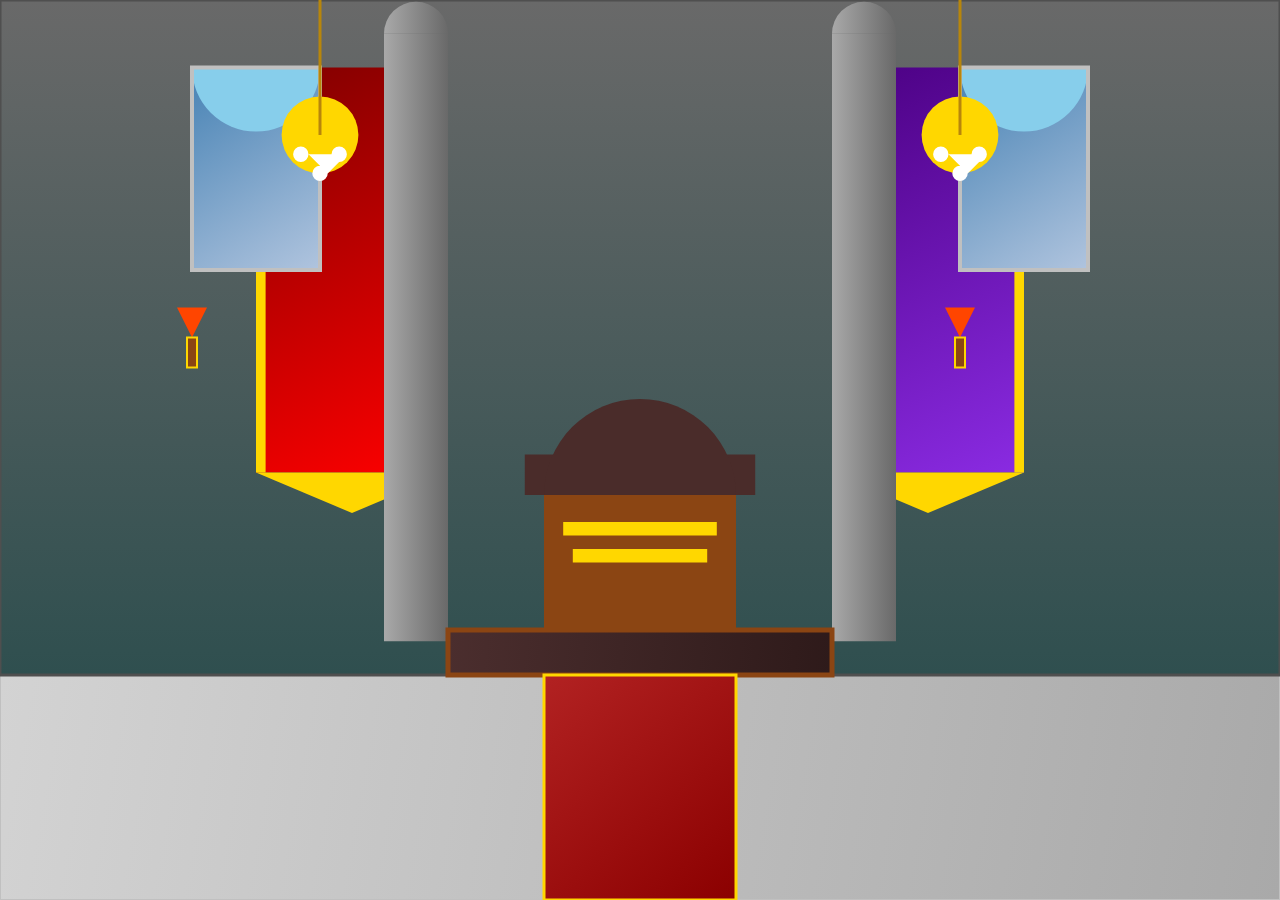
<file: index.html>
<!DOCTYPE html>
<html lang="en">
<head>
  <meta charset="UTF-8" />
  <meta name="viewport" content="width=device-width, initial-scale=1.0" />
  <title>Detailed Throne Room</title>
  <link rel="stylesheet" href="styles.css" />
</head>
<body>
  <canvas id="throneRoomCanvas"></canvas>

  <script src="script.js"></script>
</body>
</html>
</file>
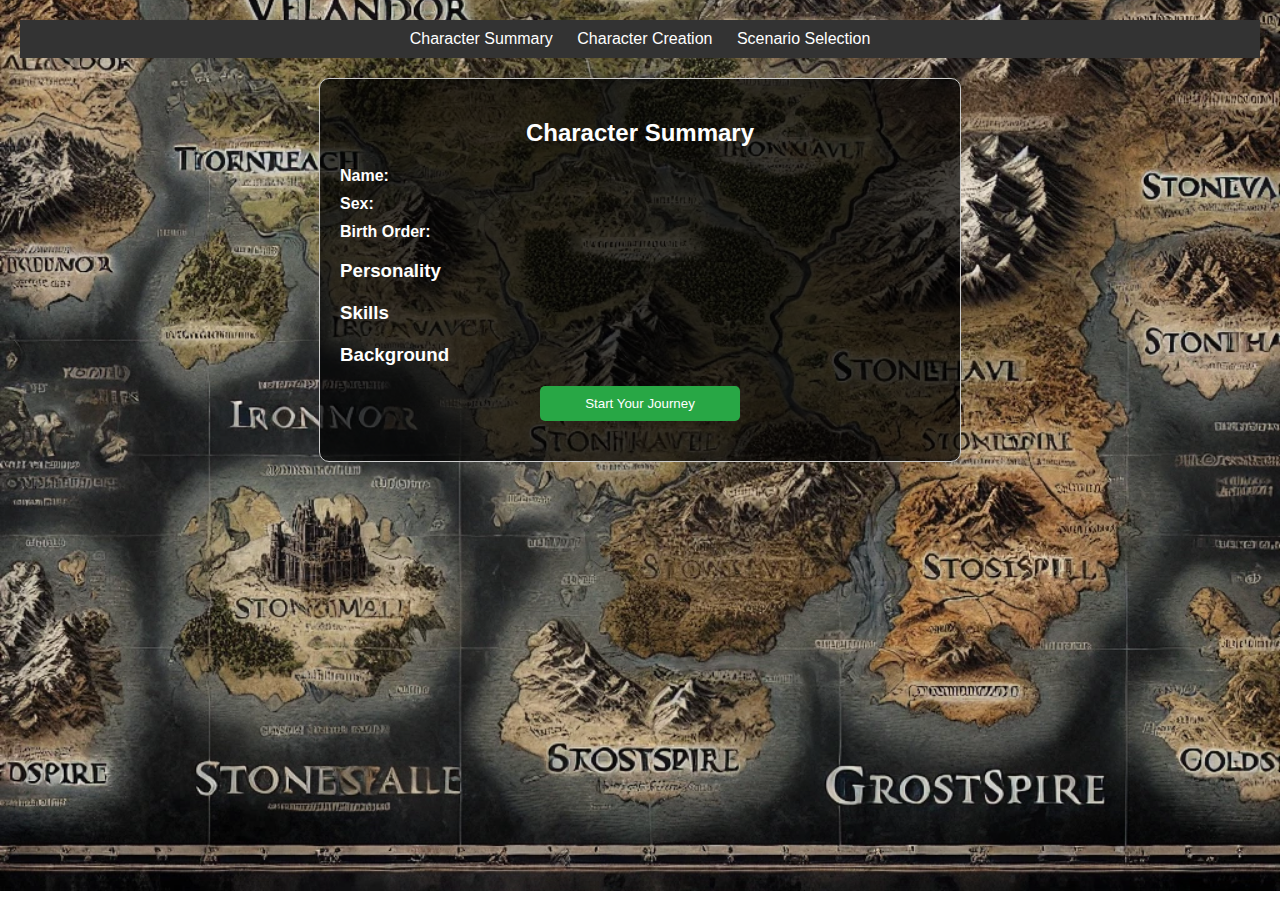
<file: base.html>
<!DOCTYPE html>
<html lang="en">
<head>
    <meta charset="UTF-8">
    <meta name="viewport" content="width=device-width, initial-scale=1.0">
    <title>My Site with Background Audio</title>
    <style>
        body {
            margin: 0;
            padding: 0;
            font-family: Arial, sans-serif;
        }

        .youtube-audio {
            display: none; /* Hide the iframe as we only want the audio */
        }

        .nav-bar {
            background-color: #333;
            color: white;
            padding: 10px;
            text-align: center;
        }

        .nav-bar a {
            color: white;
            text-decoration: none;
            margin: 0 10px;
        }

        #content {
            padding: 20px;
        }
    </style>
</head>
<body>
    <!-- Persistent iframe for background audio -->
    <iframe class="youtube-audio" src="https://www.youtube.com/embed/jM9WA6wwbXc?autoplay=1&loop=1&playlist=jM9WA6wwbXc" allow="autoplay"></iframe>
    
    <!-- Navigation bar -->
    <div class="nav-bar">
        <a href="#" onclick="loadPage('CharacterSummary.html')">Character Summary</a>
        <a href="#" onclick="loadPage('Character_Creation.html')">Character Creation</a>
        <a href="#" onclick="loadPage('ScenarioSelection.html')">Scenario Selection</a>
    </div>

    <!-- Content will be dynamically loaded here -->
    <div id="content">
        <!-- Initial content load can be placed here, or loaded dynamically -->
    </div>

    <script>
        // JavaScript to load content dynamically
        function loadPage(page) {
            fetch(page)
                .then(response => response.text())
                .then(data => {
                    document.getElementById('content').innerHTML = data;
                });
        }

        // Example: Load the first page on initial load
        window.onload = function() {
            loadPage('characterSummary.html');
        };
    </script>
</body>
</html>
</file>
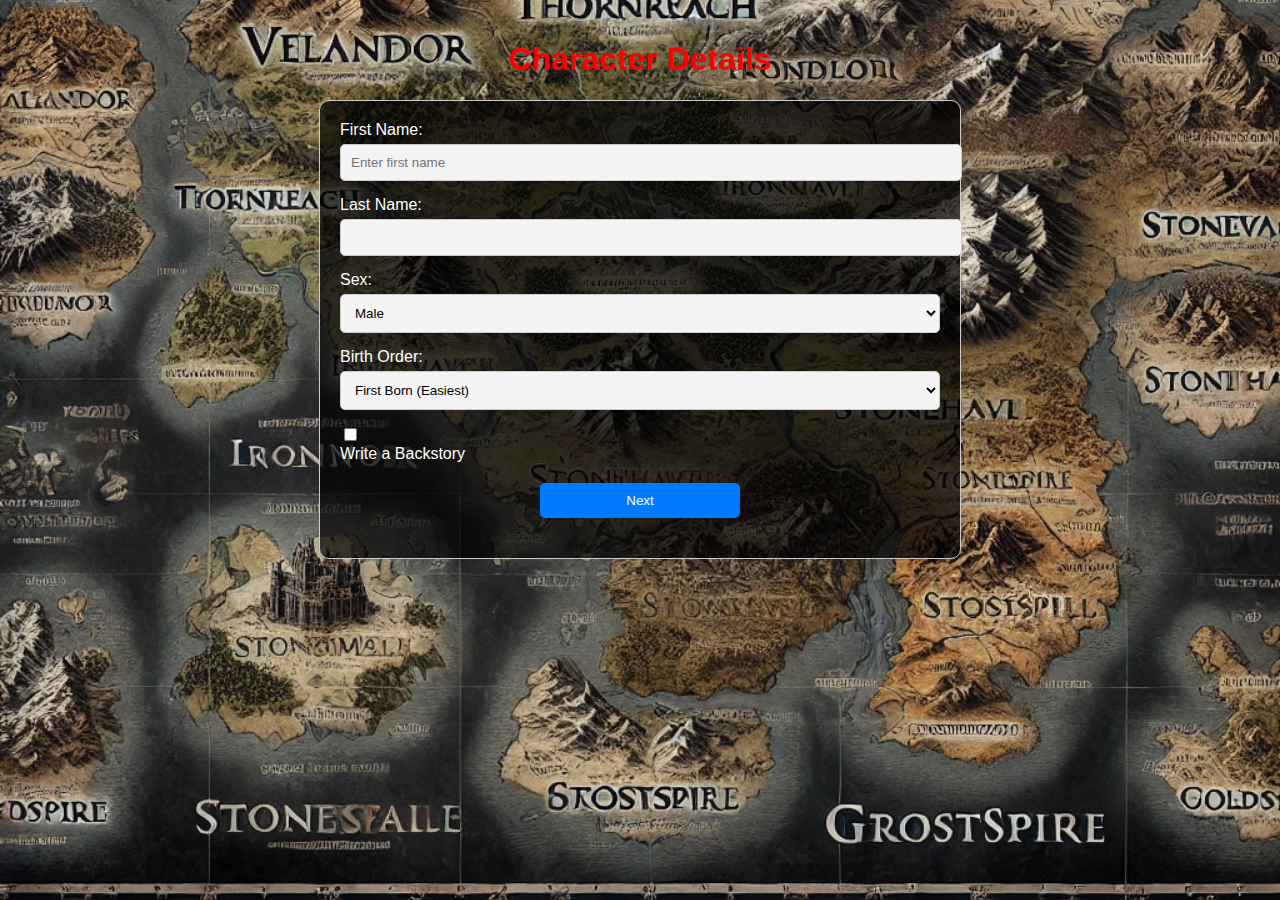
<file: character_details.html>
<!DOCTYPE html>
<html lang="en">
<head>
    <meta charset="UTF-8">
    <meta name="viewport" content="width=device-width, initial-scale=1.0">
    <title>Character Creation - Character Details</title>
    <style>
        body {
            font-family: Arial, sans-serif;
            background-image: url('characterbackround.jpg');
            background-size: cover;
            background-position: center;
            background-repeat: no-repeat;
            color: white;
            margin: 0;
            padding: 20px;
        }
        h1 {
            text-align: center;
            color: red;
        }
        .form-container {
            max-width: 600px;
            margin: auto;
            background-color: rgba(0, 0, 0, 0.7);
            padding: 20px;
            border-radius: 10px;
            border: 1px solid #ccc;
        }
        .form-group {
            margin-bottom: 15px;
        }
        .form-group label {
            display: block;
            margin-bottom: 5px;
        }
        .form-group input,
        .form-group select,
        .form-group textarea {
            width: 100%;
            padding: 10px;
            border: 1px solid #ccc;
            border-radius: 5px;
            background-color: #f4f4f4;
            color: black;
        }
        .form-group textarea {
            height: 100px;
            resize: none;
        }
        .form-group input[type="checkbox"] {
            width: auto;
        }
        .next-button {
            display: block;
            width: 100%;
            max-width: 200px;
            margin: 20px auto;
            padding: 10px;
            background-color: #007bff;
            color: white;
            border: none;
            border-radius: 5px;
            cursor: pointer;
            text-align: center;
        }
    </style>
</head>
<body>
    <h1>Character Details</h1>
    <div class="form-container">
        <div class="form-group">
            <label for="firstName">First Name:</label>
            <input type="text" id="firstName" placeholder="Enter first name">
        </div>
        <div class="form-group">
            <label for="lastName">Last Name:</label>
            <input type="text" id="lastName" disabled>
        </div>
        <div class="form-group">
            <label for="sex">Sex:</label>
            <select id="sex">
                <option value="male">Male</option>
                <option value="female">Female</option>
            </select>
        </div>
        <div class="form-group">
            <label for="birthOrder">Birth Order:</label>
            <select id="birthOrder">
                <option value="firstborn">First Born (Easiest)</option>
                <option value="secondborn">Second Born</option>
                <option value="thirdborn">Third Born (Hardest)</option>
            </select>
        </div>
        <div class="form-group">
            <input type="checkbox" id="backstoryCheck">
            <label for="backstoryCheck">Write a Backstory</label>
        </div>
        <div class="form-group" id="backstoryGroup" style="display:none;">
            <label for="backstory">Backstory (2000 characters max):</label>
            <textarea id="backstory" maxlength="2000" placeholder="Write your character's backstory..."></textarea>
        </div>
        <button class="next-button" id="nextButton">Next</button>
    </div>

    <script src="characterDetails.js"></script>
</body>
</html>
</file>
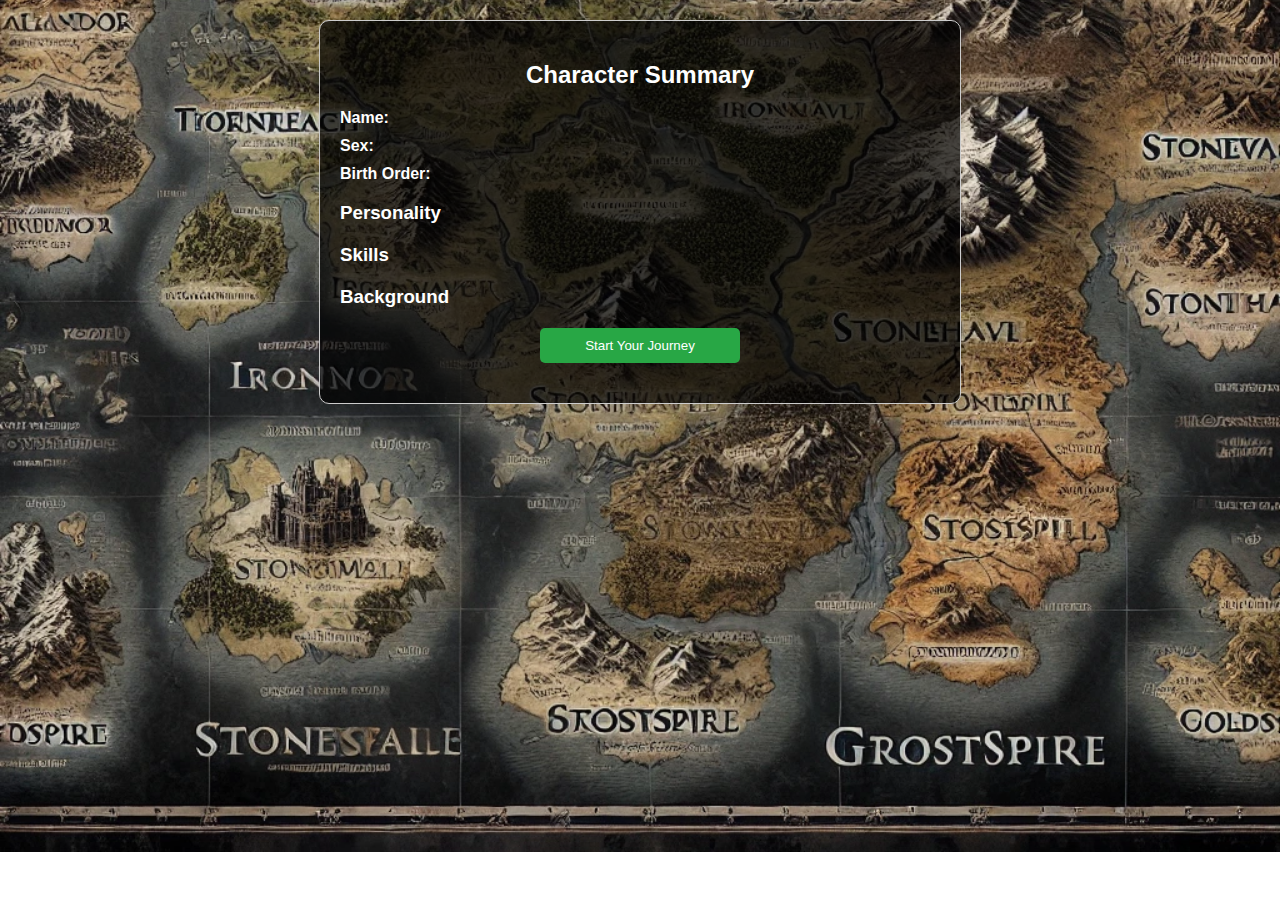
<file: characterSummary.html>
<!DOCTYPE html>
<html lang="en">
<head>
    <meta charset="UTF-8">
    <meta name="viewport" content="width=device-width, initial-scale=1.0">
    <title>Character Summary</title>
    <style>
        body {
            font-family: Arial, sans-serif;
            background-image: url('characterbackround.jpg');
            background-size: cover;
            background-position: center;
            background-repeat: no-repeat;
            color: white;
            margin: 0;
            padding: 20px;
        }
        .summary-container {
            max-width: 600px;
            margin: auto;
            background-color: rgba(0, 0, 0, 0.7);
            padding: 20px;
            border-radius: 10px;
            border: 1px solid #ccc;
        }
        .summary-container h2 {
            text-align: center;
        }
        .summary-container p {
            margin: 10px 0;
        }
        .trait-category {
            margin-bottom: 20px;
        }
        .trait-category h3 {
            margin-bottom: 10px;
        }
        .trait-list {
            list-style-type: none;
            padding: 0;
        }
        .trait-list li {
            padding: 5px 10px;
            margin: 5px 0;
            border-radius: 5px;
            display: inline-block;
            background-color: #007bff;
            margin-right: 5px;
            margin-bottom: 5px;
            font-size: 1em; /* Base font size, this will be adjusted by weight */
        }
        .start-button {
            display: block;
            width: 100%;
            max-width: 200px;
            margin: 20px auto;
            padding: 10px;
            background-color: #28a745;
            color: white;
            border: none;
            border-radius: 5px;
            cursor: pointer;
            text-align: center;
        }
    </style>
</head>
<body>
    <div class="summary-container">
        <h2>Character Summary</h2>
        <p><strong>Name:</strong> <span id="characterName"></span></p>
        <p><strong>Sex:</strong> <span id="characterSex"></span></p>
        <p><strong>Birth Order:</strong> <span id="characterBirthOrder"></span></p>
        
        <div class="trait-category">
            <h3>Personality</h3>
            <ul id="personalityTraits" class="trait-list"></ul>
        </div>
        <div class="trait-category">
            <h3>Skills</h3>
            <ul id="skillsTraits" class="trait-list"></ul>
        </div>
        <div class="trait-category">
            <h3>Background</h3>
            <ul id="backgroundTraits" class="trait-list"></ul>
        </div>
        
        <button id="startButton" class="start-button">Start Your Journey</button>
    </div>

    <script src="characterSummary.js"></script>
</body>
</html>
</file>
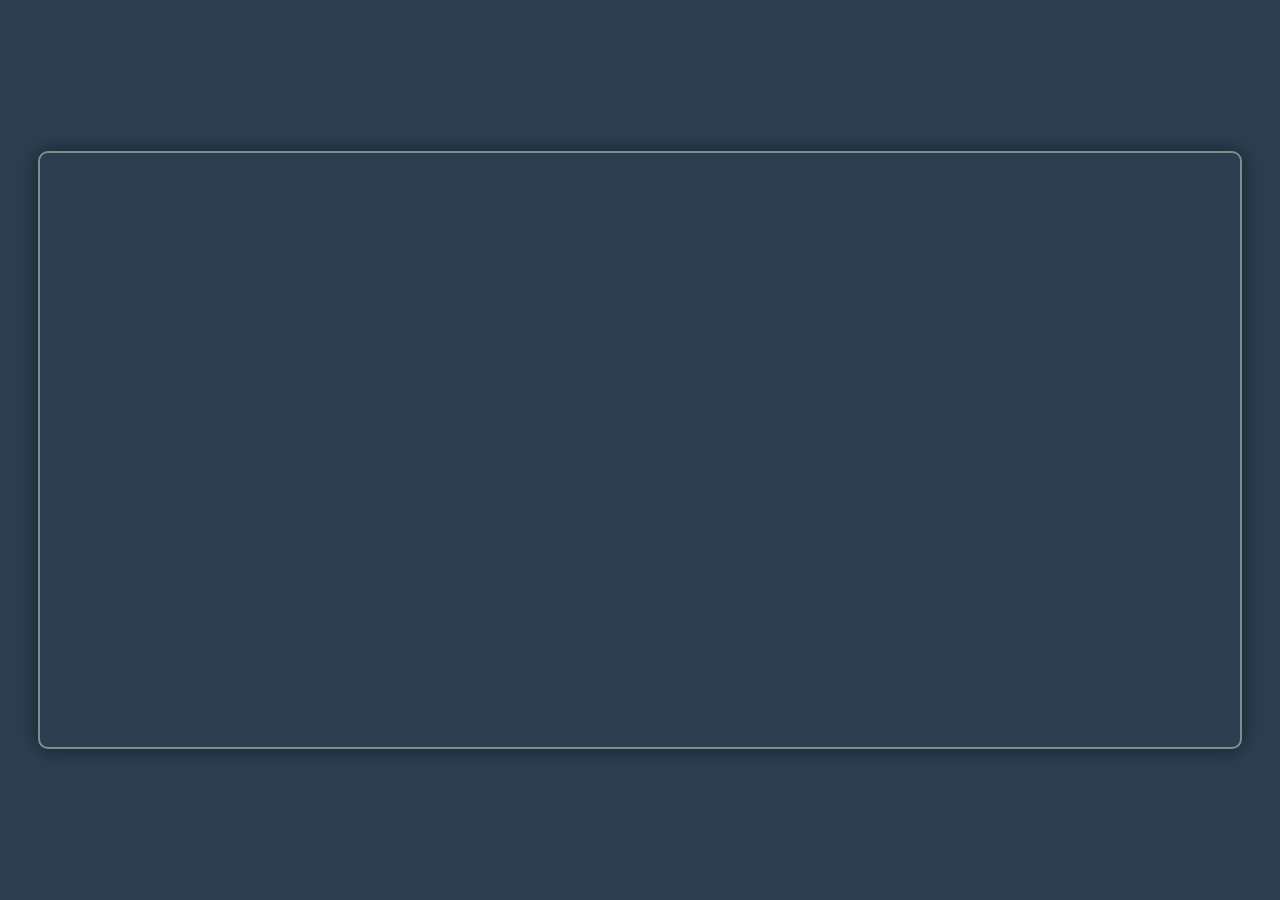
<file: interactive_map.html>
<!DOCTYPE html>
<html lang="en">
<head>
    <meta charset="UTF-8">
    <meta name="viewport" content="width=device-width, initial-scale=1.0">
    <title>Interactive World Map</title>
    <style>
        body {
            margin: 0;
            padding: 0;
            font-family: Arial, sans-serif;
            background-color: #2c3e50;
            display: flex;
            justify-content: center;
            align-items: center;
            height: 100vh;
            overflow: hidden;
        }
        .map-container {
            width: 100%;
            max-width: 1200px;
            position: relative;
            overflow: hidden;
            border: 2px solid #7f8c8d;
            border-radius: 10px;
            box-shadow: 0 0 20px rgba(0, 0, 0, 0.5);
        }
        .map-svg {
            width: 100%;
            height: auto;
            cursor: pointer;
            transition: transform 0.5s ease;
        }
        .zoomed {
            transform: scale(2);
        }
    </style>
</head>
<body>
    <div class="map-container">
        <svg id="worldMap" class="map-svg" viewBox="0 0 1920 945">
            <!-- Regions will be dynamically generated here -->
        </svg>
    </div>
    <script src="interactive_map.js"></script>
</body>
</html>
</file>
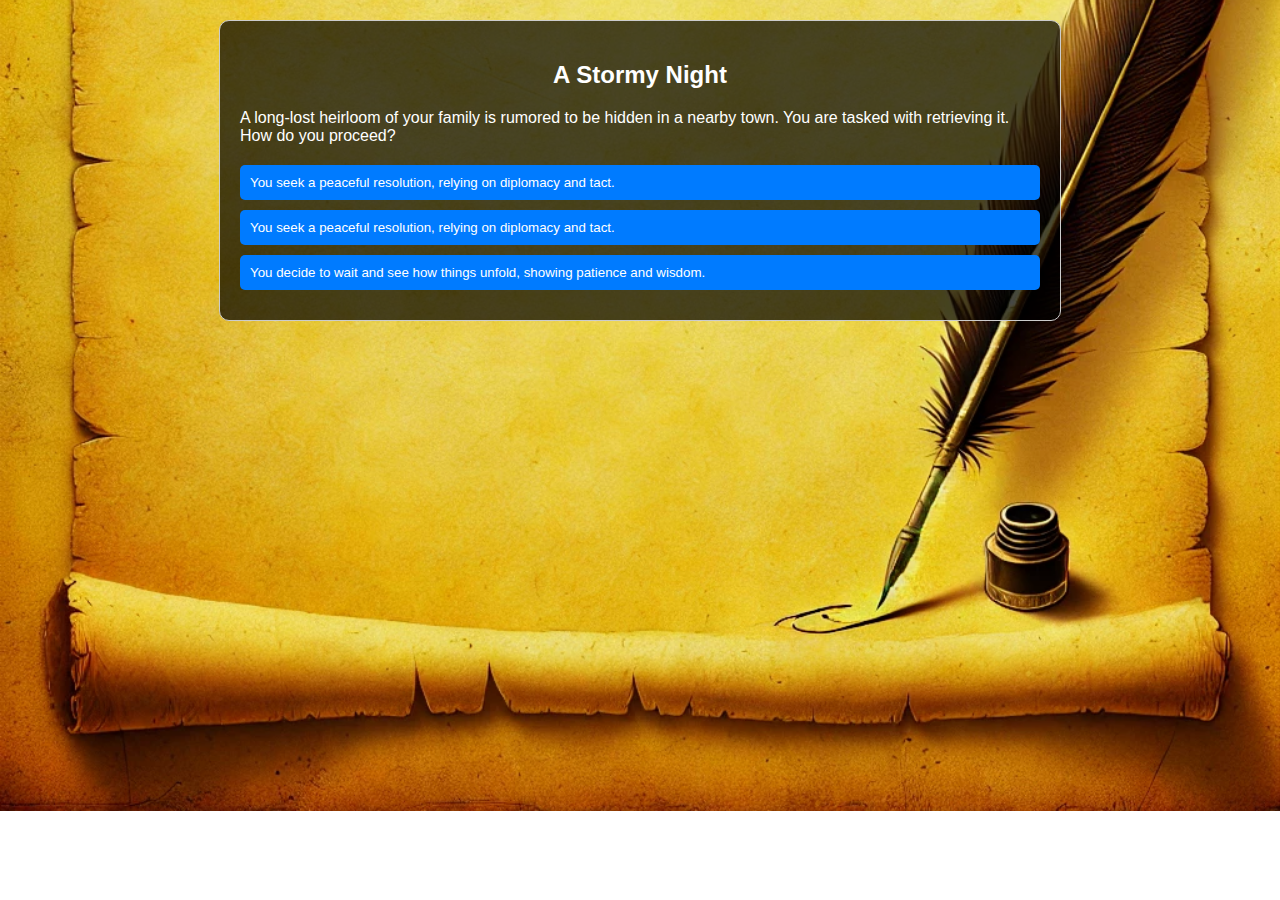
<file: scenarioSelection.html>
<!DOCTYPE html>
<html lang="en">
<head>
    <meta charset="UTF-8">
    <meta name="viewport" content="width=device-width, initial-scale=1.0">
    <title>Character Creation - Life Scenarios</title>
    <style>
        body {
            font-family: Arial, sans-serif;
            background-image: url('whatwillbe.jpg');
            background-size: cover;
            background-position: center;
            background-repeat: no-repeat;
            color: white;
            margin: 0;
            padding: 20px;
        }
        .scenario-container {
            max-width: 800px;
            margin: auto;
            background-color: rgba(0, 0, 0, 0.7);
            padding: 20px;
            border-radius: 10px;
            border: 1px solid #ccc;
        }
        .scenario-container h2 {
            text-align: center;
        }
        .choices {
            margin-top: 20px;
        }
        .choice {
            background-color: #007bff;
            color: white;
            padding: 10px;
            margin-bottom: 10px;
            border: none;
            border-radius: 5px;
            cursor: pointer;
            width: 100%;
            text-align: left;
        }
        .choice:hover {
            background-color: #0056b3;
        }
    </style>
</head>
<body>
    <div class="scenario-container">
        <h2 id="scenarioTitle">Scenario Title</h2>
        <p id="scenarioDescription">Scenario description goes here...</p>
        <div class="choices">
            <button class="choice" id="choice1">Choice 1</button>
            <button class="choice" id="choice2">Choice 2</button>
            <button class="choice" id="choice3">Choice 3</button>
        </div>
    </div>

    <script src="scenarioSelection.js"></script>
</body>
</html>
</file>
<file: styles.css>
* {
  margin: 0;
  padding: 0;
  box-sizing: border-box;
}

body {
  background-color: #2f2f2f;
}

#throneRoomCanvas {
  display: block;
  background-color: #333333;
}
</file>
